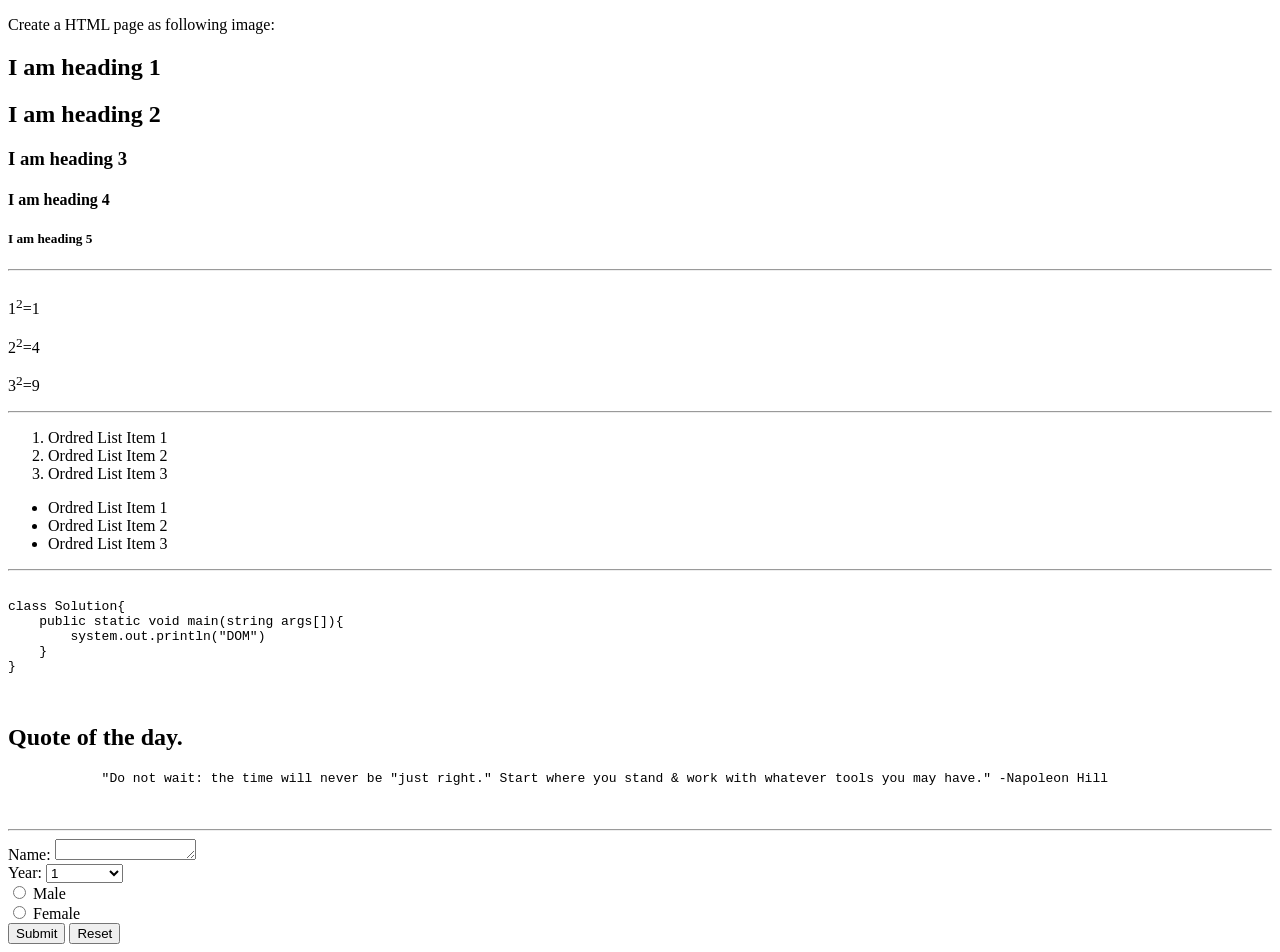
<file: Task-1/Solution/PraveenPrajapati/index.html>
<!DOCTYPE html>
<html lang="en">
<head>
    <meta charset="UTF-8">
    <meta http-equiv="X-UA-Compatible" content="IE=edge">
    <meta name="viewport" content="width=device-width, initial-scale=1.0">
    <title>Document</title>
</head>
<body>
    <section>
        <p> Create a HTML page as following image:</p>

        <h1> I am heading 1</h1>
        <h2> I am heading 2</h2>
        <h3> I am heading 3</h3>
        <h4> I am heading 4</h4>
        <h5> I am heading 5</h5> <hr>
        <h6></h6>

        <p>1<sup>2</sup>=1 </p>
        <p>2<sup>2</sup>=4 </p>
        <p>3<sup>2</sup>=9 </p> <hr>

        <ol>
            <li> Ordred List Item 1</li>
            <li> Ordred List Item 2</li>
            <li> Ordred List Item 3</li>
        </ol>

        <ul>
            <li> Ordred List Item 1</li>
            <li> Ordred List Item 2</li>
            <li> Ordred List Item 3</li> 
        </ul> <hr>

        <pre>
            <code>
class Solution{
    public static void main(string args[]){
        system.out.println("DOM")
    }
}   
            </code>
        </pre>

        <h2>Quote      of the day.</h2>
        <!-- <blockquote>
            fklsdjflkdjf
        </blockquote> -->
        <!-- &nbsp;  -->
        <pre>
            "Do not wait: the time will never be "just right." Start where you stand & work with whatever tools you may have." -Napoleon Hill
                 
        </pre> <hr>

        <!-- placeholeder -->

        <label for="name">Name:</label>
        <textarea name="" id="name" cols="15" rows="1"></textarea> <br>

        <label for="year">Year:</label>
        <!-- <textarea name="" id="year" cols="15" rows="1"></textarea>  <hr> -->

        <!-- <input id="year" type="text"> -->
        <select name="" id="year">
            <option value="1">1</option>
            <option value="2">2</option>
            <option value="3">3</option>
            <option value="4">4</option>
            <option value="Pass Out">Pass Out</option>
        </select>
         <br>


        <input type="radio" id="male" name="gender" value="male">
        <label for="male">Male</label><br>
        <input type="radio" id="female" name="gender" value="female">
        <label for="female">Female</label><br>
        
        

        <button type="submit">Submit</button> 
        <button type="reset" >Reset</button>

        <!-- <input type="submit" value="submit">
        <input type="reset" value="reset"> -->
    </section>
</body>
</html>
</file>
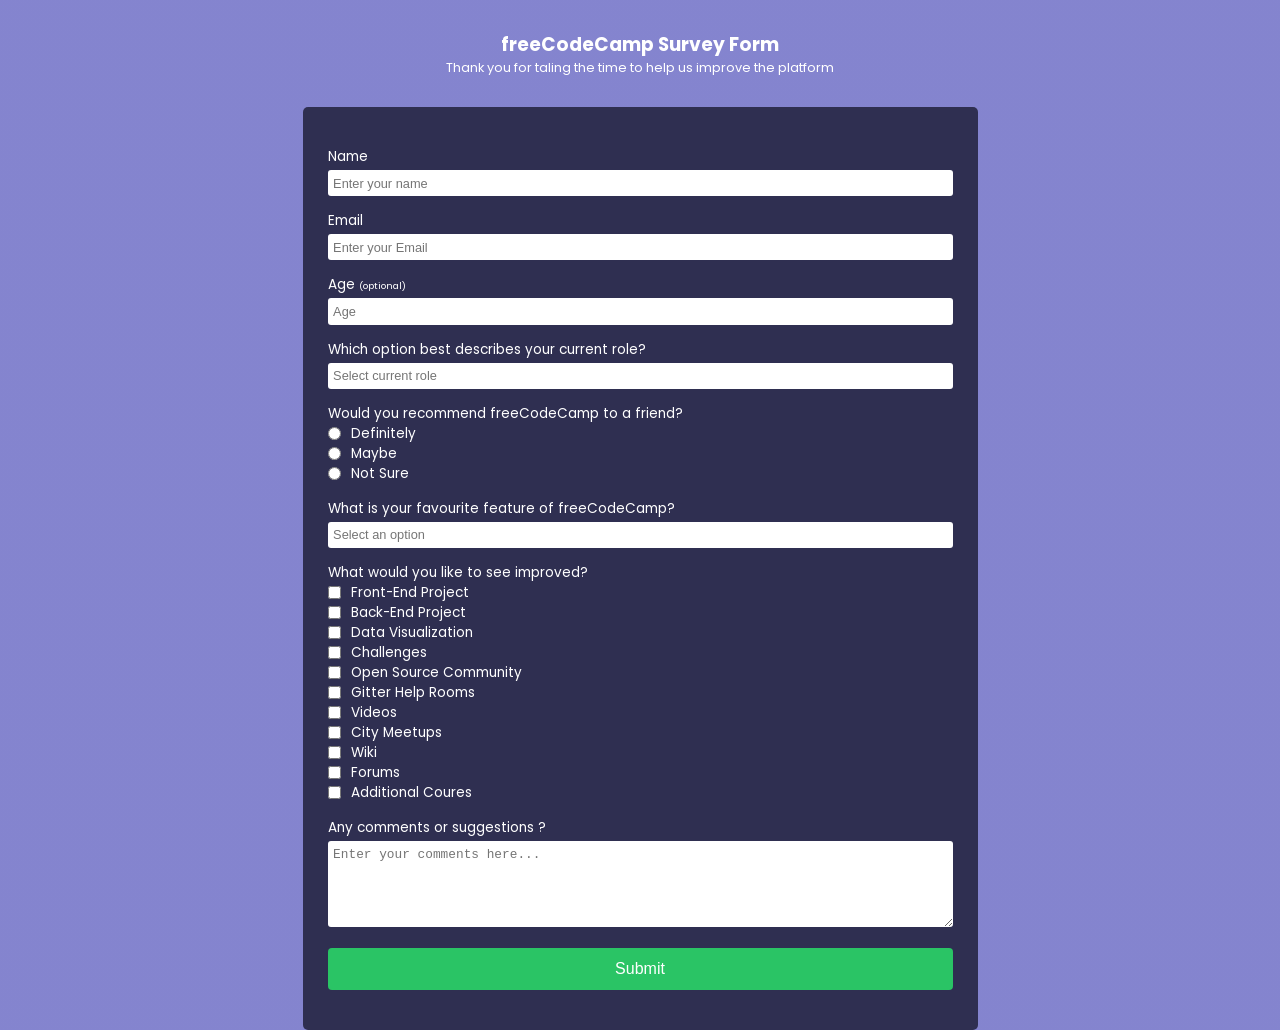
<file: Task-2/Solution/Hardik/index.html>
<!DOCTYPE html>
<html lang="en">
  <head>
    <meta charset="UTF-8" />
    <meta http-equiv="X-UA-Compatible" content="IE=edge" />
    <meta name="viewport" content="width=device-width, initial-scale=1.0" />
    <link rel="stylesheet" href="./style.css" />
    <link rel="preconnect" href="https://fonts.gstatic.com" />
    <link
      href="https://fonts.googleapis.com/css2?family=Poppins:wght@300&display=swap"
      rel="stylesheet"
    />
    <title>freeCodeCamp</title>
  </head>
  <body>
    <header>
      <h3>freeCodeCamp Survey Form</h3>
      <p>Thank you for taling the time to help us improve the platform</p>
    </header>
    <form>
      <div class="input">
        <div class="input-row">
          <label for="name">Name</label>
          <input
            id="name"
            name="name"
            type="text"
            placeholder="Enter your name"
          />
        </div>

        <div class="input-row">
          <label for="mail">Email</label>
          <input
            id="mail"
            name="email"
            type="email"
            placeholder="Enter your Email"
          />
        </div>
        <div class="input-row">
          <label for="age"
            >Age <span style="font-size: 0.6rem">(optional)</span></label
          >
          <input id="age" name="age" type="number" placeholder="Age" />
        </div>
        <div class="input-row">
          <label for="role"
            >Which option best describes your current role?</label
          >
          <input
            id="role"
            name="role"
            type="text"
            placeholder="Select current role"
          />
        </div>
      </div>

      <!-- -------------------------------------------------------------------------------------- -->
      <div class="radio">
        <p>Would you recommend freeCodeCamp to a friend?</p>

        <div class="row">
          <input type="radio" id="radio1" name="ques" value="Definitely" />
          <label for="radio1">Definitely</label>
        </div>

        <div class="row">
          <input type="radio" id="radio2" name="ques" value="Maybe" />
          <label for="radio2">Maybe</label>
        </div>

        <div class="row">
          <input type="radio" id="radio3" name="ques" value="Not Sure" />
          <label for="radio3">Not Sure</label>
        </div>
      </div>
      <!-- -------------------------------------------------------------------------------------------- -->
      <label for="fav">What is your favourite feature of freeCodeCamp?</label>
      <input id="fav" type="text" placeholder="Select an option" />

      <div class="checkbox">
        <label for="opt">What would you like to see improved?</label>

        <div class="row">
          <input
            type="checkbox"
            id="improvements1"
            name="improvements"
            value="Front-End"
          />
          <label for="improvements1">Front-End Project</label>
        </div>

        <div class="row">
          <input
            type="checkbox"
            id="improvements2"
            name="improvements"
            value="Back-End"
          />
          <label for="improvements2">Back-End Project</label>
        </div>

        <div class="row">
          <input
            type="checkbox"
            id="improvements3"
            name="improvements"
            value="Data-Viz"
          />
          <label for="improvements3">Data Visualization</label>
        </div>

        <div class="row">
          <input
            type="checkbox"
            id="improvements4"
            name="improvements"
            value="Challenges"
          />
          <label for="improvements4">Challenges</label>
        </div>

        <div class="row">
          <input
            type="checkbox"
            id="improvements5"
            name="improvements"
            value="Open-Src"
          />
          <label for="improvements5">Open Source Community</label>
        </div>

        <div class="row">
          <input
            type="checkbox"
            id="improvements6"
            name="improvements"
            value="Gitter"
          />
          <label for="improvements6">Gitter Help Rooms</label>
        </div>

        <div class="row">
          <input
            type="checkbox"
            id="improvements7"
            name="improvements"
            value="Videos"
          />
          <label for="improvements7">Videos</label>
        </div>

        <div class="row">
          <input
            type="checkbox"
            id="improvements8"
            name="improvements"
            value="City-Meet"
          />
          <label for="improvements8">City Meetups</label>
        </div>

        <div class="row">
          <input
            type="checkbox"
            id="improvements9"
            name="improvements"
            value="Wiki"
          />
          <label for="improvements9">Wiki</label>
        </div>
        <div class="row">
          <input
            type="checkbox"
            id="improvements10"
            name="improvements"
            value="Forum"
          />
          <label for="improvements10">Forums</label>
        </div>

        <div class="row">
          <input
            type="checkbox"
            id="improvements11"
            name="improvements"
            value="Courses"
          />
          <label for="improvements11">Additional Coures</label>
        </div>
      </div>
      <!-- --------------------------------------------------------------------------------------------- -->
      <label for="comment">Any comments or suggestions ?</label>
      <textarea
        name="comment"
        cols="40"
        rows="5"
        id="comment"
        placeholder="Enter your comments here..."
      ></textarea>
      <div class="row">
        <button type="submit">Submit</button>
      </div>
    </form>
  </body>
</html>
</file>
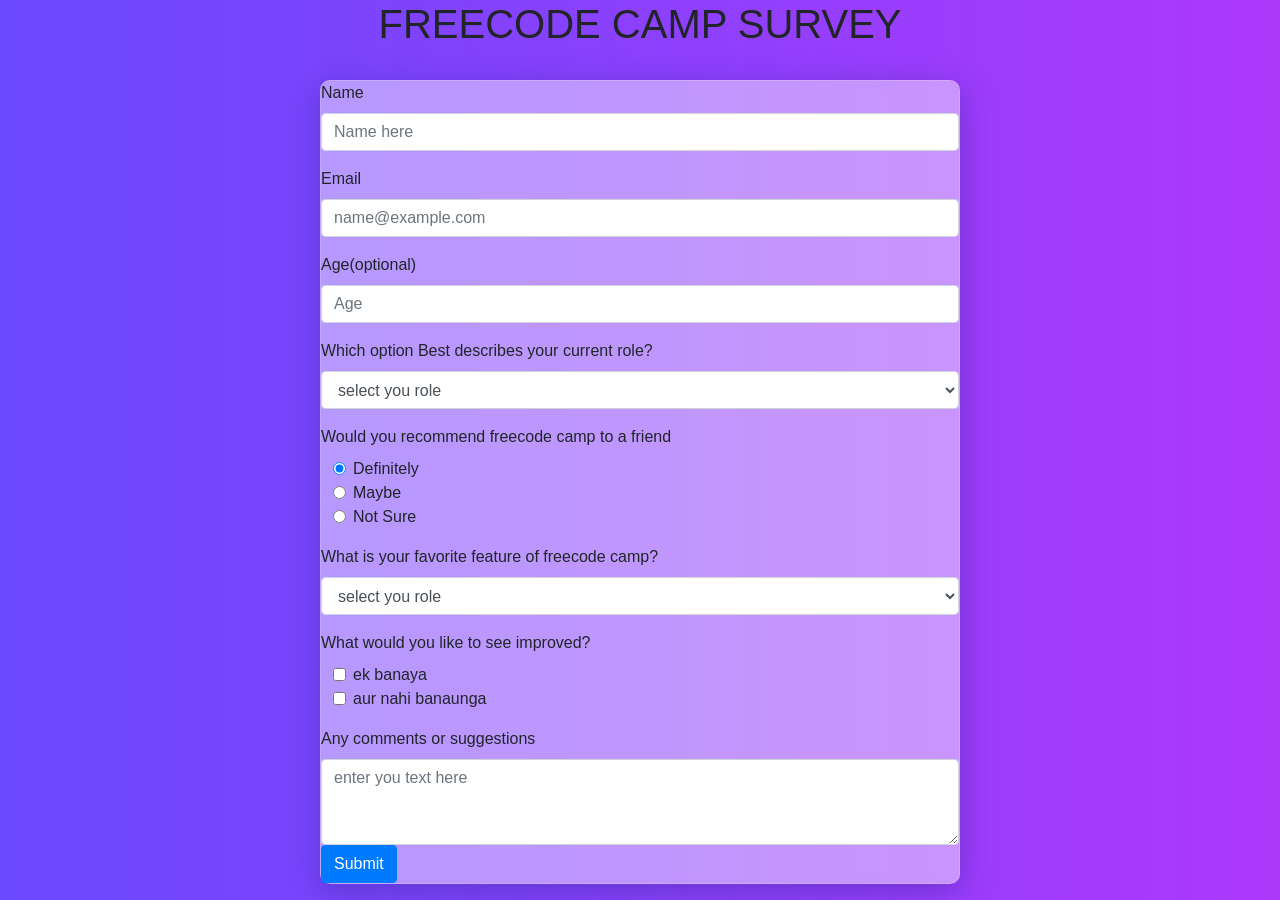
<file: Task-2/Solution/Harsh/index.html>
<!DOCTYPE html>
<html lang="en">
<head>
    <meta charset="UTF-8">
    <meta http-equiv="X-UA-Compatible" content="IE=edge">
    <meta name="viewport" content="width=device-width, initial-scale=1.0">
    <link rel="stylesheet" href="https://maxcdn.bootstrapcdn.com/bootstrap/4.0.0/css/bootstrap.min.css" integrity="sha384-Gn5384xqQ1aoWXA+058RXPxPg6fy4IWvTNh0E263XmFcJlSAwiGgFAW/dAiS6JXm" crossorigin="anonymous">
    <title>Harsh's task 2</title>
</head>
<style>
    .center{

        margin: auto;
        
        width:50%;

        background: rgba( 255, 255, 255, 0.45 );
box-shadow: 0 8px 32px 0 rgba( 31, 38, 135, 0.37 );
backdrop-filter: blur( 3.5px );
-webkit-backdrop-filter: blur( 3.5px );
border-radius: 10px;
border: 1px solid rgba( 255, 255, 255, 0.18 );
    }
    .bodyprop{
        background:linear-gradient(to right,#3204fdba, #9907facc), url('https://cdn.freecodecamp.org/testable-projects-fcc/images/survey-form-background.jpeg');
        
        
           }
</style>

<body class="bodyprop">
    <div>
        <h1 style="text-align: center;">FREECODE CAMP SURVEY</h1>
    </div>

<br>


    <div class="center" >
         <form >
            
                <div class="form-group">
                  <label for="Name">Name</label>
                  <input type="text" class="form-control" id="Name" placeholder="Name here">
                </div>
                <div class="form-group">
                    <label for="exampleFormControlInput1">Email</label>
                    <input type="email" class="form-control" id="exampleFormControlInput1" placeholder="name@example.com">
                </div>
                <div class="form-group">
                    <label for="Age">Age(optional)</label>
                    <input type="text" class="form-control" id="Age" placeholder="Age">
                </div>
                <div class="form-group">
                    <label >Which option Best describes your current role?</label>
                    <select class="form-control">
                        <option>select you role</option>
                      </select>
                </div>

                <div class="form-group">
                    <label >Would you recommend freecode camp to a friend</label>
                    <div style="margin-left: 2rem;"> <input class="form-check-input" type="radio" name="exampleRadios" id="exampleRadios1" value="option1" checked>
                        <label class="form-check-label" for="exampleRadios1">
                          Definitely 
                        </label></div>
         <div style="margin-left: 2rem;">
            <input class="form-check-input" type="radio" name="exampleRadios" id="exampleRadios2" value="option1" >
            <label class="form-check-label" for="exampleRadios2">
              Maybe
            </label>
         </div>          
            <div style="margin-left: 2rem;">
                
  <input class="form-check-input" type="radio" name="exampleRadios" id="exampleRadios3" value="option1" >
  <label class="form-check-label" for="exampleRadios3">
    Not Sure
  </label>
            </div>
                </div>

                <div class="form-group">
                    <label >What is your favorite feature of freecode camp?</label>
                    <select class="form-control">
                        <option>select you role</option>
                      </select>
                </div>

                <div class="form-group">
                    <label >What would you like to see improved?</label>
                    <div style="margin-left: 2rem;">
                    <input class="form-check-input" type="checkbox" value="" id="defaultCheck1">
                    <label class="form-check-label" for="defaultCheck1">
                      ek banaya
                    </label>
                    </div>
                    <div style="margin-left: 2rem;">
                    <input class="form-check-input" type="checkbox" value="" id="defaultCheck2">
                    <label class="form-check-label" for="defaultCheck2">
                      aur nahi banaunga
                    </label>
                </div>


                </div>
                <div >
                    <label for="exampleFormControlTextarea1">Any comments or suggestions</label>
                    <textarea class="form-control" id="exampleFormControlTextarea1" rows="3" placeholder="enter you text here"></textarea>
                  </div>
                    <div>
                                          <button type="submit" class="btn btn-primary" style="justify-content: center;">Submit</button>
</div>

            </form>   
         
    </div>
</body>
</html>
</file>
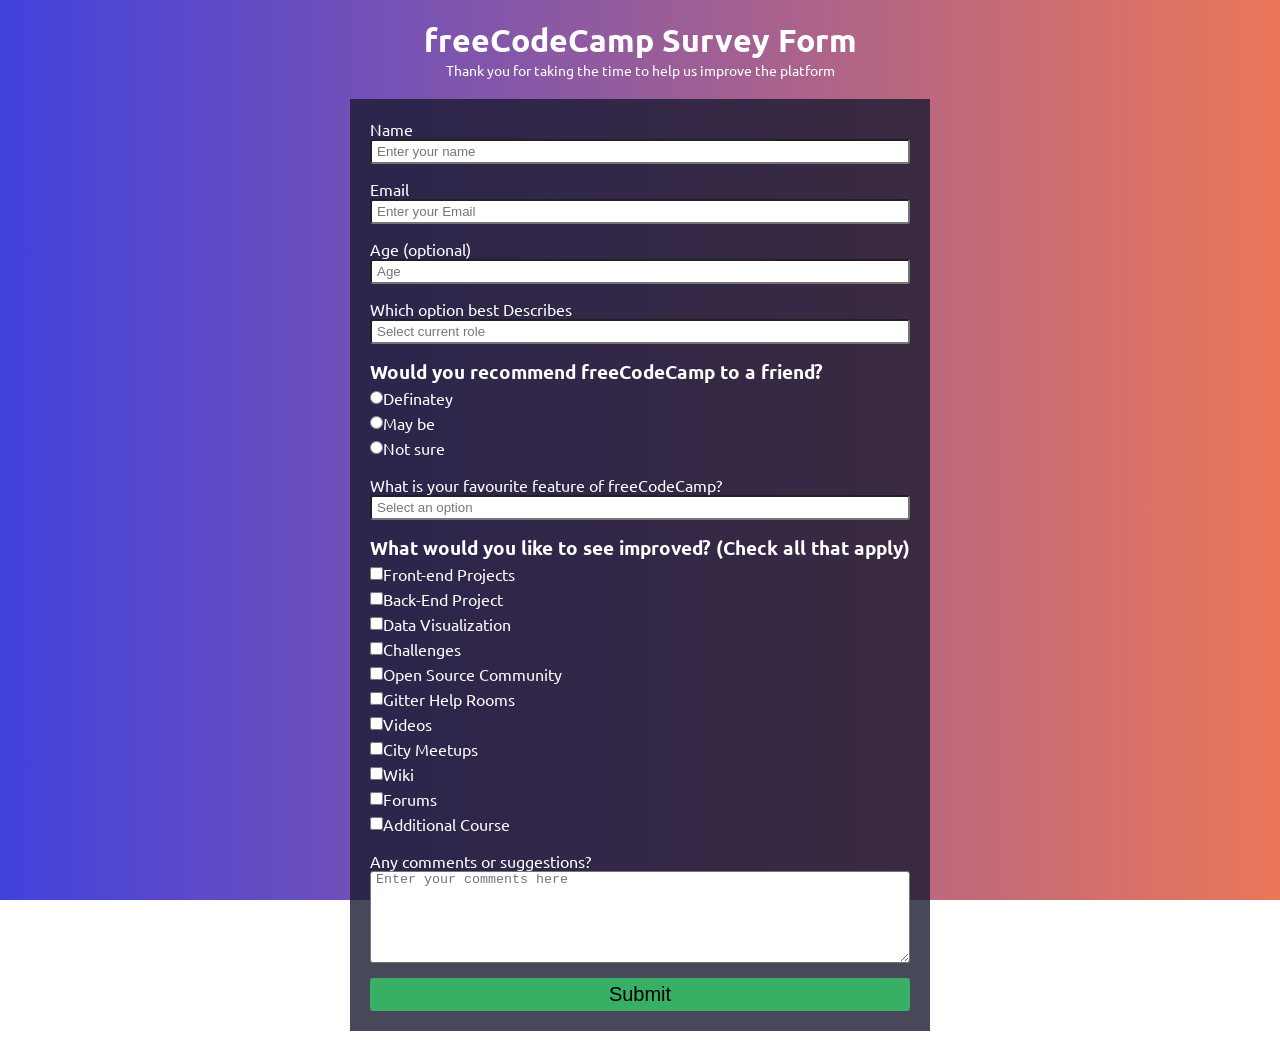
<file: Task-2/Solution/Nishant/index.html>
<!DOCTYPE html>
<html lang="en">

<head>
    <meta charset="UTF-8">
    <meta http-equiv="X-UA-Compatible" content="IE=edge">
    <meta name="viewport" content="width=device-width, initial-scale=1.0">
    <title>TASK-2(FreeCodeCamp Form)</title>
    <link rel="stylesheet" href="./styles.css">
    <link rel="preconnect" href="https://fonts.gstatic.com">
    <link href="https://fonts.googleapis.com/css2?family=Ubuntu:wght@300&display=swap" rel="stylesheet">
</head>

<body>
    <header>
        <h1>freeCodeCamp Survey Form</h1>
        <p>Thank you for taking the time to help us improve the platform</p>
    </header>

    <form>
        <!-- Name is necessary in the forms tags -->
        <label for="name">Name</label>
        <input class="margin_bottom" type="text" name="Name" id="name" placeholder="Enter your name">

        <label for="email">Email</label>
        <input class="margin_bottom" type="email" name="Email" id="email" placeholder="Enter your Email">

        <label for="age">Age <span>(optional)</span> </label>
        <input class="margin_bottom" type="number" name="Age" id="age" placeholder="Age">

        <!-- it is an select tag -->
        <label for="role">Which option best Describes</label>
        <input class="margin_bottom" type="text" name="Role" id="role" placeholder="Select current role">


        <h3>Would you recommend freeCodeCamp to a friend?</h3>

        <!-- value should be given because user don't give its value -->
        <div class="row">
            <input type="radio" name="Question" id="def" value="Definatey">
            <label for="def">Definatey</label>
        </div>
        <div class="row">
            <input type="radio" name="Question" id="maybe" value="May be">
            <label for="maybe">May be</label>
        </div>
        <div class="row">
            <input type="radio" name="Question" id="nsure" value="Not sure">
            <label for="nsure">Not sure</label>
        </div>

        <!-- margin_top class used for giving margin top -->
        <label class="margin_top" for="fav">What is your favourite feature of freeCodeCamp?</label>
        <input type="text" name="favourite" id="fav" placeholder="Select an option">

        <h3 class="margin_top">What would you like to see improved? <span>(Check all that apply)</span> </h3>

        <!-- for checkbox name can be same or different dosen't matter in key(name)-value pair -->
        
        <!-- class row used to align checkbox and text at same height, because while setting input height checkbox and text alignment changes. -->
        <div class="row">
            <input type="checkbox" name="improvements" id="opt1" value="Front-end Projects">
            <label for="opt1">Front-end Projects</label>
        </div>

        <div class="row">
            <input type="checkbox" name="improvements" id="opt2" value="Back-End Project">
            <label for="opt2">Back-End Project</label>
        </div>

        <div class="row">
            <input type="checkbox" name="improvements" id="opt3" value="Data Visualization">
            <label for="opt3">Data Visualization</label>
        </div>

        <div class="row">
            <input type="checkbox" name="improvements" id="opt4" value="Challenges">
            <label for="opt4">Challenges</label>
        </div>

        <div class="row">
            <input type="checkbox" name="improvements" id="opt5" value="Open Source Community">
            <label for="opt5">Open Source Community</label>
        </div>

        <div class="row">
            <input type="checkbox" name="improvements" id="opt6" value="Gitter Help Rooms">
            <label for="opt6">Gitter Help Rooms</label>
        </div>

        <div class="row">
            <input type="checkbox" name="improvements" id="opt7" value="Videos">
            <label for="opt7">Videos</label>
        </div>

        <div class="row">
            <input type="checkbox" name="improvements" id="opt8" value="City Meetups">
            <label for="opt8">City Meetups</label>
        </div>

        <div class="row">
            <input type="checkbox" name="improvements" id="opt9" value="Wiki">
            <label for="opt9">Wiki</label>
        </div>

        <div class="row">
            <input type="checkbox" name="improvements" id="opt10" value="Forums">
            <label for="opt10">Forums</label>
        </div>

        <div class="row">
            <input type="checkbox" name="improvements" id="opt11" value="Additional Coures">
            <label for="opt11">Additional Course</label>
        </div>

        <label class="margin_top" for="comments">Any comments or suggestions?</label>
        <textarea name="Comments" id="comments" cols="30" rows="6" placeholder="Enter your comments here"></textarea>


        <button class="margin_top" type="submit">Submit</button>

        <!-- THIS SUBMIT BUTTION NOT WORKING, DON'T KNOW WHY -->
        <!-- <input type="button" value="Submit"> -->
    </form>
</body>

</html>
</file>
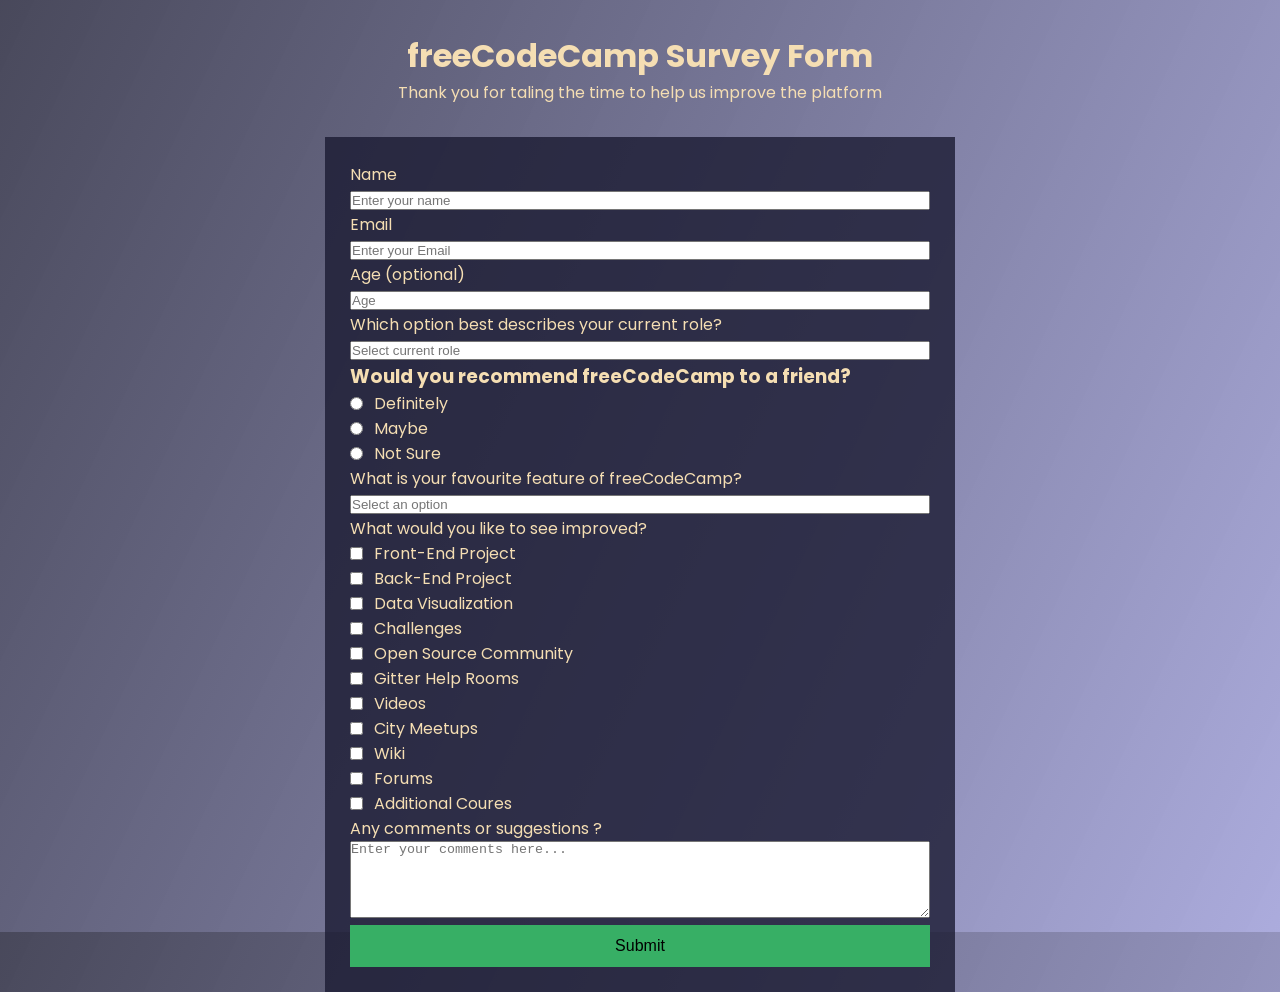
<file: Task-2/Solution/Praveen/index.html>
<!DOCTYPE html>
<html lang="en">

<head>
    <meta charset="UTF-8">
    <meta http-equiv="X-UA-Compatible" content="IE=edge">
    <meta name="viewport" content="width=device-width, initial-scale=1.0">
    <title>freeCodeCamp</title>
    <link rel="stylesheet" href="./style.css">
    <link rel="preconnect" href="https://fonts.gstatic.com">
    <link href="https://fonts.googleapis.com/css2?family=Poppins&display=swap" rel="stylesheet">
</head>

<body>
    <header>
        <h1>freeCodeCamp Survey Form</h1>
        <p>Thank you for taling the time to help us improve the platform </p>
    </header>

    <form>
         <!-- =============================Starting================================ -->
        <div class="input">
            <label for="name">Name</label>
            <input id="name" name="name" type="text" placeholder="Enter your name">

            <label for="mail">Email</label>
            <input id="mail" name="email" type="email" placeholder="Enter your Email">

            <label for="age">Age <span>(optional)</span></label>
            <input id="age" name="age" type="number" placeholder="Age">

            <label for="role">Which option best describes your current role?</label>
            <input id="role" name="role" type="text" placeholder="Select current role">
        </div>

        <!-- ======================Radio-Buttons=============================== -->

        <h3>Would you recommend freeCodeCamp to a friend?</h3>


        <div class="row">
            <input type="radio" name="ques" value="Definitely">
            <label for="def">Definitely</label>
        </div>

        <div class="row">
            <input type="radio" name="ques" value="Maybe">
            <label for="def">Maybe</label>
        </div>

        <div class="row">
            <input type="radio" name="ques" value="Not Sure">
            <label for="def">Not Sure</label>
        </div>

        <!-- =================================================================== -->

        <label for="fav">What is your favourite feature of freeCodeCamp?</label>
        <input id="fav" type="text" placeholder="Select an option">

        <!-- =======================check-Box================================ -->

        <label for="opt">What would you like to see improved?</label>

        <div class="row">
            <input type="checkbox" name="improvements" value="Front-End">
            <label for="improvements">Front-End Project</label>
        </div>

        <div class="row">
            <input type="checkbox" name="improvements" value="Back-End">
            <label for="improvements">Back-End Project</label>
        </div>

        <div class="row">
            <input type="checkbox" name="improvements" value="Data-Viz">
            <label for="improvements">Data Visualization</label>
        </div>

        <div class="row">
            <input type="checkbox" name="improvements" value="Challenges">
            <label for="improvements">Challenges</label>
        </div>

        <div class="row">
            <input type="checkbox" name="improvements" value="Open-Src">
            <label for="improvements">Open Source Community</label>
        </div>

        <div class="row">
            <input type="checkbox" name="improvements" value="Gitter">
            <label for="improvements">Gitter Help Rooms</label>
        </div>

        <div class="row">
            <input type="checkbox" name="improvements" value="Videos">
            <label for="improvements">Videos</label>
        </div>

        <div class="row">
            <input type="checkbox" name="improvements" value="City-Meet">
            <label for="improvements">City Meetups</label>
        </div>

        <div class="row">
            <input type="checkbox" name="improvements" value="Wiki">
            <label for="improvements">Wiki</label>

        </div>
        <div class="row">
            <input type="checkbox" name="improvements" value="Forum">
            <label for="improvements">Forums</label>
        </div>

        <div class="row">
            <input type="checkbox" name="improvements" value="Courses">
            <label for="improvements">Additional Coures</label>
        </div>

        <!-- ===========================textarea================================== -->

        <label for="comment">Any comments or suggestions ?</label>
        <textarea name="comment" cols="40" rows="5" id="comment" placeholder="Enter your comments here..."></textarea>

        <!-- =============================button==================================== -->

        <div class="row">
            <button type="submit">Submit</button>
        </div>

    </form>
</body>

</html>
</file>
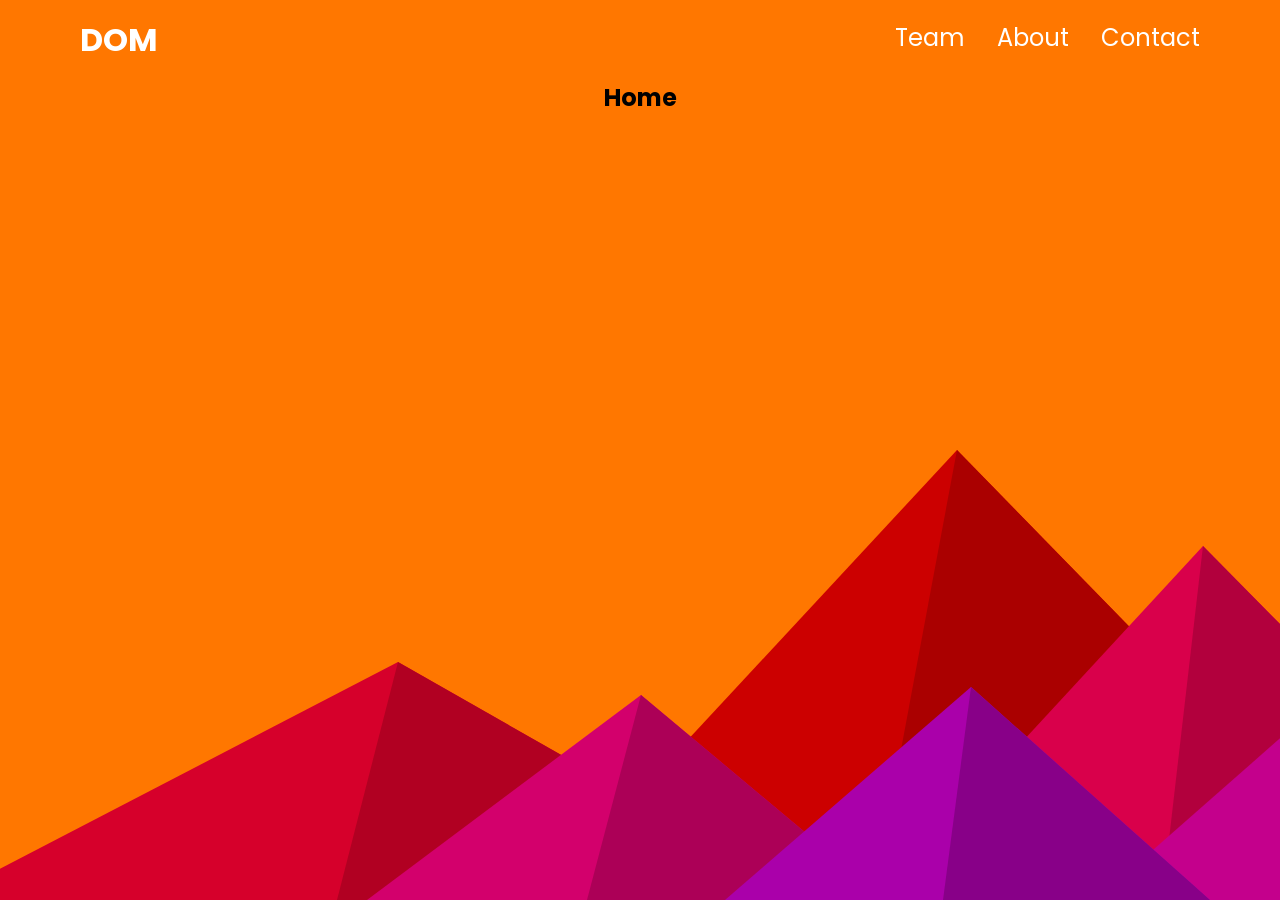
<file: Task-3/Solution/Sanjay/index.html>
<!DOCTYPE html>
<html lang="en">
  <head>
    <meta charset="UTF-8" />
    <meta http-equiv="X-UA-Compatible" content="IE=edge" />
    <meta name="viewport" content="width=device-width, initial-scale=1.0" />
    <link rel="stylesheet" href="./style.css" />
    <link rel="preconnect" href="https://fonts.gstatic.com" />
    <link
      href="https://fonts.googleapis.com/css2?family=Poppins:ital,wght@0,100;0,200;0,300;0,400;0,500;0,600;0,700;0,800;0,900;1,100;1,200;1,300;1,400;1,500;1,600;1,700;1,800;1,900&display=swap"
      rel="stylesheet"
    />
    <title>DOM - Home</title>
  </head>
  <body>
    <main>
      <nav>
        <a href="./index.html" class="brand"> DOM </a>
        <span class="nav-items">
          <a href="./team.html" class="nav-item">Team</a>
          <a class="nav-item">About</a>
          <a class="nav-item">Contact</a>
        </span>
      </nav>
      <section>
        <h1 style="display: flex; justify-content: center">Home</h1>
      </section>
    </main>
  </body>
</html>
</file>
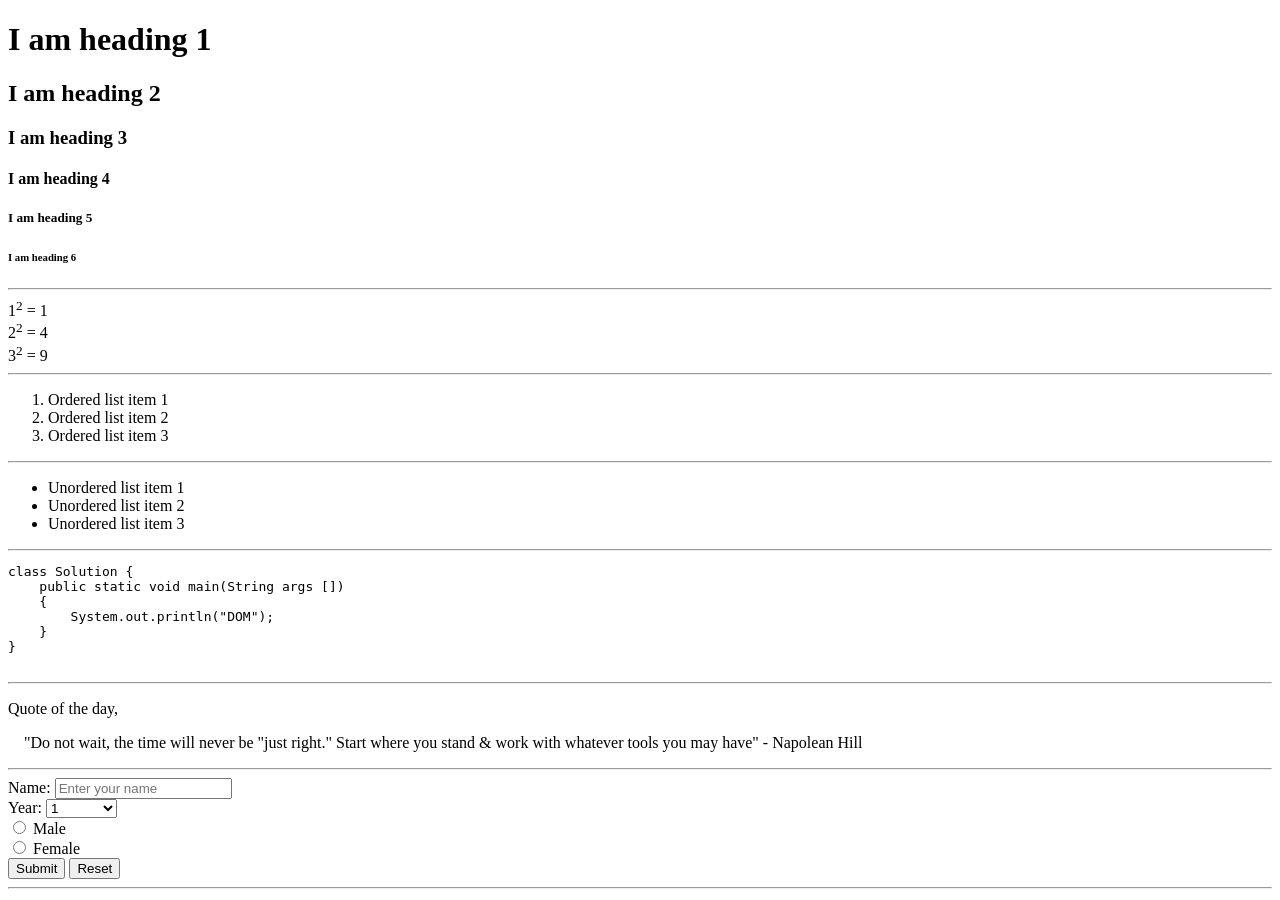
<file: Task-1/Solution/Sakshi/Subtask1/index.html>
<!DOCTYPE html>
<html lang="en">
<head>
    <meta charset="UTF-8">
    <meta http-equiv="X-UA-Compatible" content="IE=edge">
    <meta name="viewport" content="width=device-width, initial-scale=1.0">
    <title>Document</title>
</head>
<body>
    <h1>I am heading 1</h1>
    <h2>I am heading 2</h2>
    <h3>I am heading 3</h3>
    <h4>I am heading 4</h4>
    <h5>I am heading 5</h5>
    <h6>I am heading 6</h6>
    <hr>

    1<sup>2</sup> = 1 <br>
    2<sup>2</sup> = 4 <br>
    3<sup>2</sup> = 9 <br>
    <hr>

    <ol>  
        <li>Ordered list item 1</li>  
        <li>Ordered list item 2</li>  
        <li>Ordered list item 3</li>  
    </ol>
    <hr>

    <ul>  
        <li>Unordered list item 1</li>  
        <li>Unordered list item 2</li>  
        <li>Unordered list item 3</li>  
    </ul>
    <hr>

    <pre>
class Solution {
    public static void main(String args [])
    {
        System.out.println("DOM");
    }
}
    </pre>
    <hr>

    <p>Quote of the day,</p>
    <p>&emsp;"Do not wait, the time will never be "just right." Start where you stand & work with whatever tools you may have" - Napolean Hill</p>
    <hr>

    <form>
        <label for="Name">Name:</label>
        <input type="text" id="fname" name="Name" placeholder="Enter your name"><br>
        <label for="Name">Year:</label>
        <select id="sel">
            <option value="1">1</option>
            <option value="2">2</option>
            <option value="3">3</option>
            <option value="3">Passout</option>
          </select>
        <br>
        <input type="radio" id="male" name="gender" value="male">
        <label for="male">Male</label>
        <br>
        <input type="radio" id="female" name="gender" value="female">
        <label for="female">Female</label>
        <br>  
        <button type="submit">Submit</button>
        <button type="reset">Reset</button>
        
      </form>
    <hr>  
    
</body>
</html>
</file>
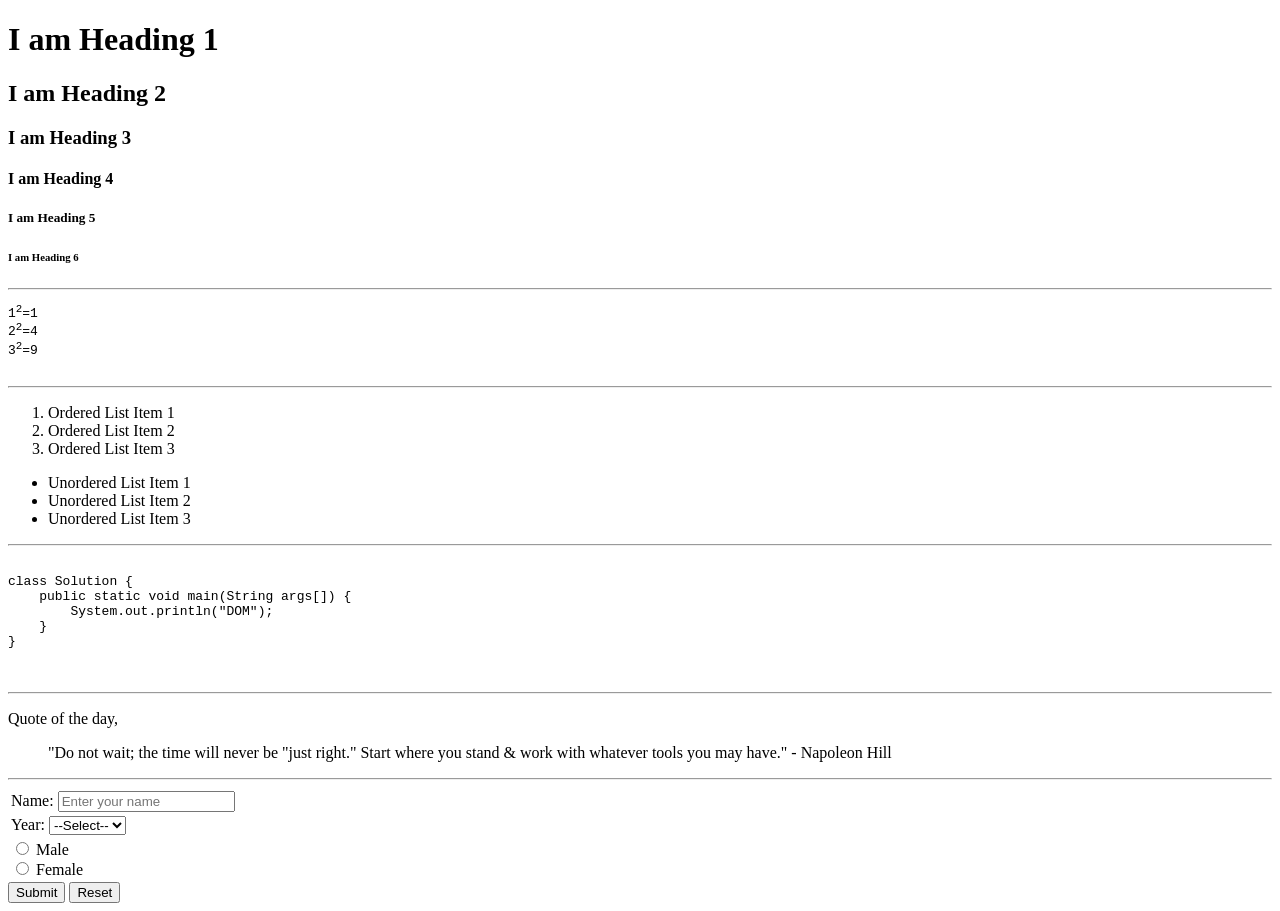
<file: Task-1/Solution/Samir/Subtask-1/index.html>
<!DOCTYPE html>
<html lang="en">
<head>
    <meta charset="UTF-8">
    <meta http-equiv="X-UA-Compatible" content="IE=edge">
    <meta name="viewport" content="width=device-width, initial-scale=1.0">
    <title>Subtask 1</title>
</head>
<body>
    <h1>I am Heading 1</h1>
    <h2>I am Heading 2</h2>
    <h3>I am Heading 3</h3>
    <h4>I am Heading 4</h4>
    <h5>I am Heading 5</h5>
    <h6>I am Heading 6</h6>
    <hr>
    <pre>
1<sup>2</sup>=1
2<sup>2</sup>=4
3<sup>2</sup>=9
    </pre>
    <hr>
    <ol>
        <li>Ordered List Item 1</li>
        <li>Ordered List Item 2</li>
        <li>Ordered List Item 3</li>
    </ol>
    <ul>
        <li>Unordered List Item 1</li>
        <li>Unordered List Item 2</li>
        <li>Unordered List Item 3</li>
    </ul>
    <hr>
    <pre>
        <code>
class Solution {
    public static void main(String args[]) {
        System.out.println("DOM");
    }
}
        </code>
    </pre>
    <hr>
    <p>Quote of the day,</p>
    <blockquote cite="https://www.azquotes.com/quote/810284">
        "Do not wait; the time will never be "just right." Start where you stand & work with whatever tools you may have." - Napoleon Hill
    </blockquote>
    <hr>
    <form action="../Subtask-2/index.html" method="get">
            <table>
                <tr>
                    <td>
                        <div>
                            <label for="name">Name:</label>
                            <input type="text" name="name" id="name" placeholder="Enter your name">
                        </div>
                    </td>
                </tr>
                <tr>
                    <td>
                        <div>
                            <label for="year">Year:</label>
                            <select name="year" id="year">
                                <option value="">--Select--</option>
                                <option value="1">1</option>
                                <option value="2">2</option>
                                <option value="3">3</option>
                                <option value="4">4</option>
                                <option value="Pass Out">Pass Out</option>
                            </select>
                        </div>
                    </td>
                </tr>
                <tr>
                    <td>
                        <div>
                            <input type="radio" id="male" name="gender" value="male">
                            <label for="male">Male</label><br>
                            <input type="radio" id="female" name="gender" value="female">
                            <label for="female">Female</label><br>
                        </div>
                    </td>
                </tr>
            </table>
            <div>
                <button type="submit">Submit</button>
                <button type="reset">Reset</button>
            </div>
    </form>
</body>
</html>
</file>
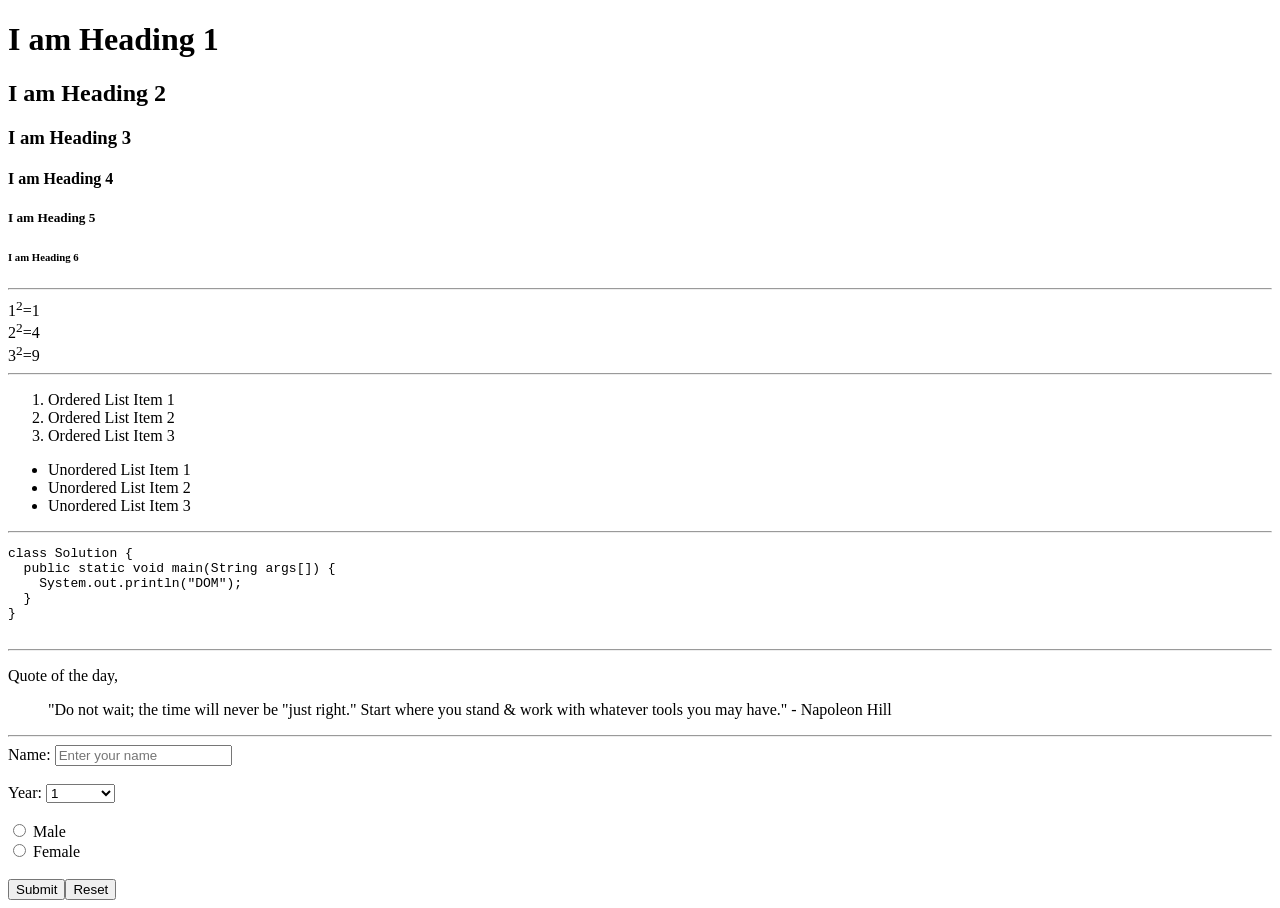
<file: Task-1/Solution/Sanjay/1/index.html>
<!DOCTYPE html>
<html lang="en">
  <head>
    <meta charset="UTF-8" />
    <meta http-equiv="X-UA-Compatible" content="IE=edge" />
    <meta name="viewport" content="width=device-width, initial-scale=1.0" />
    <title>Task 1: Subtask 1</title>
  </head>
  <body>
    <h1>I am Heading 1</h1>
    <h2>I am Heading 2</h2>
    <h3>I am Heading 3</h3>
    <h4>I am Heading 4</h4>
    <h5>I am Heading 5</h5>
    <h6>I am Heading 6</h6>
    <hr />
    1<sup>2</sup>=1<br />
    2<sup>2</sup>=4<br />
    3<sup>2</sup>=9<br />
    <hr />
    <ol>
      <li>Ordered List Item 1</li>
      <li>Ordered List Item 2</li>
      <li>Ordered List Item 3</li>
    </ol>
    <ul>
      <li>Unordered List Item 1</li>
      <li>Unordered List Item 2</li>
      <li>Unordered List Item 3</li>
    </ul>
    <hr />
    <pre>
class Solution {
  public static void main(String args[]) {
    System.out.println("DOM");
  }
}
    </pre>
    <hr />
    <p>Quote of the day,</p>
    <blockquote>
      "Do not wait; the time will never be "just right." Start where you stand &
      work with whatever tools you may have." - Napoleon Hill
    </blockquote>
    <hr />
    <form action="">
      <label for="name">Name:</label>
      <input type="text" placeholder="Enter your name" id="name" />
      <br /><br />
      <label for="Year">Year:</label>
      <select name="year" id="year">
        <option value="1">1</option>
        <option value="2">2</option>
        <option value="3">3</option>
        <option value="4">4</option>
        <option value="passout">passout</option>
      </select>
      <br /><br />
      <input type="radio" id="male" name="gender" value="male" />
      <label for="male">Male</label><br />
      <input type="radio" id="female" name="gender" value="female" />
      <label for="female">Female</label><br />
      <br />
      <input type="submit" value="Submit" /><input type="reset" value="Reset" />
    </form>
  </body>
</html>
</file>
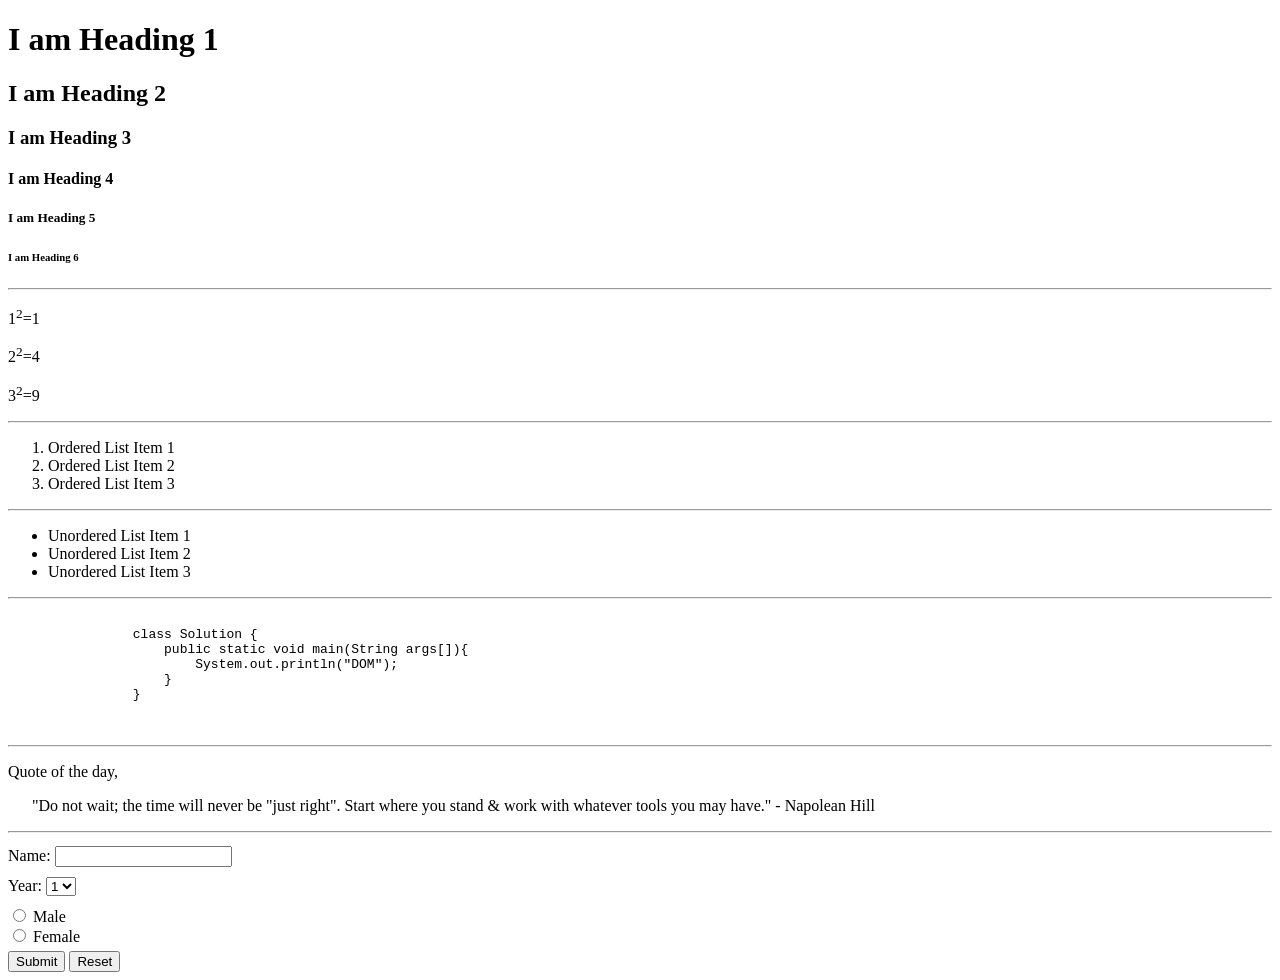
<file: Task-1/Solution/Shushmita/1/index.html>
<!DOCTYPE html>
<html lang="en">
    <head>
        <meta charset="UTF-8">
        <meta http-equiv="X-UA-Compatible" content="IE=edge">
        <meta name="viewport" content="width=device-width, initial-scale=1.0">
        <title>Frontend Subtask 1</title>
    </head>
    <body>
        <header>
            <h1>I am Heading 1</h1>
            <h2>I am Heading 2</h2>
            <h3>I am Heading 3</h3>
            <h4>I am Heading 4</h4>
            <h5>I am Heading 5</h5>
            <h6>I am Heading 6</h6>
        </header>
        <hr>
        <p>1<sup>2</sup>=1</p>
        <p>2<sup>2</sup>=4</p>
        <p>3<sup>2</sup>=9</p>
        <hr>
        <ol>
            <li>Ordered List Item 1</li>
            <li>Ordered List Item 2</li>
            <li>Ordered List Item 3</li>
        </ol>
        <hr>
        <ul>
            <li>Unordered List Item 1</li>
            <li>Unordered List Item 2</li>
            <li>Unordered List Item 3</li>
        </ul>
        <hr>
        <pre>
            <code class="language-java">
                class Solution {
                    public static void main(String args[]){
                        System.out.println("DOM");
                    }
                }
            </code>
        </pre>
        <hr>
        <p>Quote of the day,</p>
        <p>
            &nbsp;&nbsp;&nbsp;&nbsp;&nbsp;&nbsp;"Do not wait; the time will never be "just right". 
            Start where you stand & work with whatever tools you may have." - Napolean Hill
        </p>
        <hr>
        <form action="#">
            <div style="padding: 5px 0 5px 0;">
                <label for="name">Name:</label>
                <input type="text" id="name" name="name">
            </div>
            <div style="padding: 5px 0 5px 0;">
                <label for="year">Year:</label>
                <select name="year" id="year">
                    <option value="1">1</option>
                    <option value="2">2</option>
                    <option value="3">3</option>
                    <option value="4">4</option>
                </select>
            </div>
            <div style="padding: 5px 0 5px 0;">
                <input type="radio" id="male" name="gender" value="male">
                <label for="male">Male</label><br>
                <input type="radio" id="female" name="gender" value="female">
                <label for="female">Female</label><br>
            </div>
            <input type="submit" value="Submit">
            <input type="reset" value="Reset">
            
        </form>
    </body>
</html>
</file>
<file: Task-2/Solution/Hardik/style.css>
* {
  margin: 0px;
  padding: 0px;
  box-sizing: border-box;
}
body {
  font-family: "Poppins", sans-serif;
  background-image: linear-gradient(
      115deg,
      rgba(80, 80, 186, 0.7),
      rgba(80, 80, 186, 0.7)
    ),
    url("https://cdn.freecodecamp.org/testable-projects-fcc/images/survey-form-background.jpeg");
  background-size: cover;
  color: white;
}
header {
  display: flex;
  flex-direction: column;
  align-items: center;
  justify-content: center;
  margin: 30px;
}
header p {
  font-size: 0.8rem;
}
form {
  width: 75vh;
  margin: auto;
  background-color: rgba(27, 27, 50, 0.8);
  padding: 25px;
  font-size: 0.85rem;
  border-radius: 5px;
}
.input input,
#fav,
form textarea {
  padding: 0.35rem;
  font-size: 0.8rem;
  border: none;
  border-radius: 3px;
  margin-top: 3px;
}
input:focus,
textarea:focus {
  transform: scale(1.01);
  outline: none;
}

.input .input-row,
.radio,
.checkbox {
  margin: 15px 0px;
}

.row {
  display: flex;
  align-items: center;
}
.row label {
  margin-left: 10px;
}

form input,
form textarea,
form button {
  width: 100%;
}
form input[type="radio"],
form input[type="checkbox"] {
  width: fit-content;
}
button {
  margin: 15px 0px;
  font-size: 1rem;
  padding: 0.75rem;
  background-color: #2ac465;
  border-radius: 4px;
  color: white;
  border: none;
}
button:hover {
  background-color: #129b47;
  transform: scale(1.01);
}
</file>
<file: Task-2/Solution/Nishant/styles.css>
*{
    box-sizing: border-box;
    margin: 0;
    padding: 0;
}

body{
    /* ONLY BACKGROUND */
    /* background: url('https://cdn.freecodecamp.org/testable-projects-fcc/images/survey-form-background.jpeg'); */

    /* BACKGROUNd WITH GIVEN COLOR */
    /* background-image:  linear-gradient(115deg, rgba(27, 27, 50, 0.8),rgba(136, 136, 206, 0.7)), 
        url('https://cdn.freecodecamp.org/testable-projects-fcc/images/survey-form-background.jpeg') ; */

    background-image:  linear-gradient(90deg, rgba(18, 18, 212, 0.8),rgba(226, 61, 19, 0.7)), 
        url('https://cdn.freecodecamp.org/testable-projects-fcc/images/survey-form-background.jpeg') ;
    background-repeat: no-repeat;
    background-position: center;
    /* background-size: cover; */
    background-attachment: fixed;
    /* height: 100vh;
    width: 100%; */
    font-family: 'Ubuntu', sans-serif;
}

header{
    display: flex;
    flex-direction: column;
    align-items: center;
    margin-top: 20px;
    color: white;
}

header p{
    font-size: 14px;
}

form{
    width: max-content;
    margin: 20px auto;
    display: flex;
    flex-direction: column;
    align-items:flex-start;
    /* justify-content:flex-start; */
    background-color: rgba(27, 27, 50, 0.8);
    color: white;
    padding: 20px;

    /* width: 70vh; */
}

form input{
    height: 25px;
}

form input, form textarea, button{
    border-radius: 3px;
}


input[type="text"], input[type="email"], input[type="number"], textarea{
    width: 100%;
}

input[type="text"]::placeholder, input[type="email"]::placeholder, input[type="number"]::placeholder, textarea::placeholder{
    padding-left: 5px;
}

.margin_top{
    margin-top: 15px;
}

.margin_bottom{
    margin-bottom: 15px;
}

.row{
    display: flex;
    align-items: center;
}

button{
    background-color: #37af65;
    width: 100%;
    border: none;
    font-size: 20px;
    padding: 5px;
    cursor: pointer;
}
</file>
<file: Task-2/Solution/Praveen/style.css>
*{
    margin: 0;
    padding: 0;
    box-sizing: border-box;
    
}
body{
    font-family: 'Poppins', sans-serif;
     background-image:  linear-gradient(115deg, rgba(27, 27, 50, 0.8),rgba(136, 136, 206, 0.7)), 
        url('https://cdn.freecodecamp.org/testable-projects-fcc/images/survey-form-background.jpeg') ;
    background-size: cover;
    rotate: deg(180);
    color: wheat;
    height: 100vh;
}


header{
    /* margin: 1rem; */
    margin: 2rem 1rem;
    /* margin: 10rem 50rem 5rem 0rem; */
    display: flex;
    flex-direction: column;
    align-items: center;
    justify-content: center;
}

form{
    width: 70vh;
    background-color: rgba(27, 27, 50, 0.8);
    margin: auto;
    padding: 25px;
}

form input, form textarea, form button {
    width: 100%
}

form input[type="checkbox"], form input[type='radio'] {
    width: fit-content;
}

.row {
    display: flex;
    align-items: center;
}
.row label {
    margin-left: 11px;
}

button{
    font-size: 1rem;
    padding: 0.75rem;
    background-color: #37af65;
    border: none;
}
</file>
<file: Task-3/Solution/Sanjay/style.css>
* {
  margin: 0;
  padding: 0;
  box-sizing: border-box;
}

a {
  text-decoration: none;
  color: inherit;
}

body {
  font-family: "Poppins", sans-serif;
  background-color: #ff7700;
}

main {
  height: 100vh;
  width: 100%;
  background-image: url("data:image/svg+xml,%3Csvg xmlns='http://www.w3.org/2000/svg' viewBox='0 0 1600 900'%3E%3Cpolygon fill='%23cc0000' points='957 450 539 900 1396 900'/%3E%3Cpolygon fill='%23aa0000' points='957 450 872.9 900 1396 900'/%3E%3Cpolygon fill='%23d6002b' points='-60 900 398 662 816 900'/%3E%3Cpolygon fill='%23b10022' points='337 900 398 662 816 900'/%3E%3Cpolygon fill='%23d9004b' points='1203 546 1552 900 876 900'/%3E%3Cpolygon fill='%23b2003d' points='1203 546 1552 900 1162 900'/%3E%3Cpolygon fill='%23d3006c' points='641 695 886 900 367 900'/%3E%3Cpolygon fill='%23ac0057' points='587 900 641 695 886 900'/%3E%3Cpolygon fill='%23c4008c' points='1710 900 1401 632 1096 900'/%3E%3Cpolygon fill='%239e0071' points='1710 900 1401 632 1365 900'/%3E%3Cpolygon fill='%23aa00aa' points='1210 900 971 687 725 900'/%3E%3Cpolygon fill='%23880088' points='943 900 1210 900 971 687'/%3E%3C/svg%3E");
  background-size: cover;
}

nav {
  display: flex;
  justify-content: space-between;
  align-items: center;
  padding: 1rem 5rem;
}

nav .brand {
  font-size: 2rem;
  font-weight: bold;
  color: white;
  cursor: pointer;
}

nav .nav-items {
  display: flex;
  font-size: 1.5rem;
  color: white;
}

nav .nav-item {
  display: flex;
  flex-direction: column;
  margin-left: 2rem;
  margin-bottom: 0;
  cursor: pointer;
}

nav .nav-item::after {
  content: "";
  height: 5px;
  width: 100%;
  border-radius: 15px;
}

nav .nav-item:hover::after {
  background-color: yellow;
}
</file>
